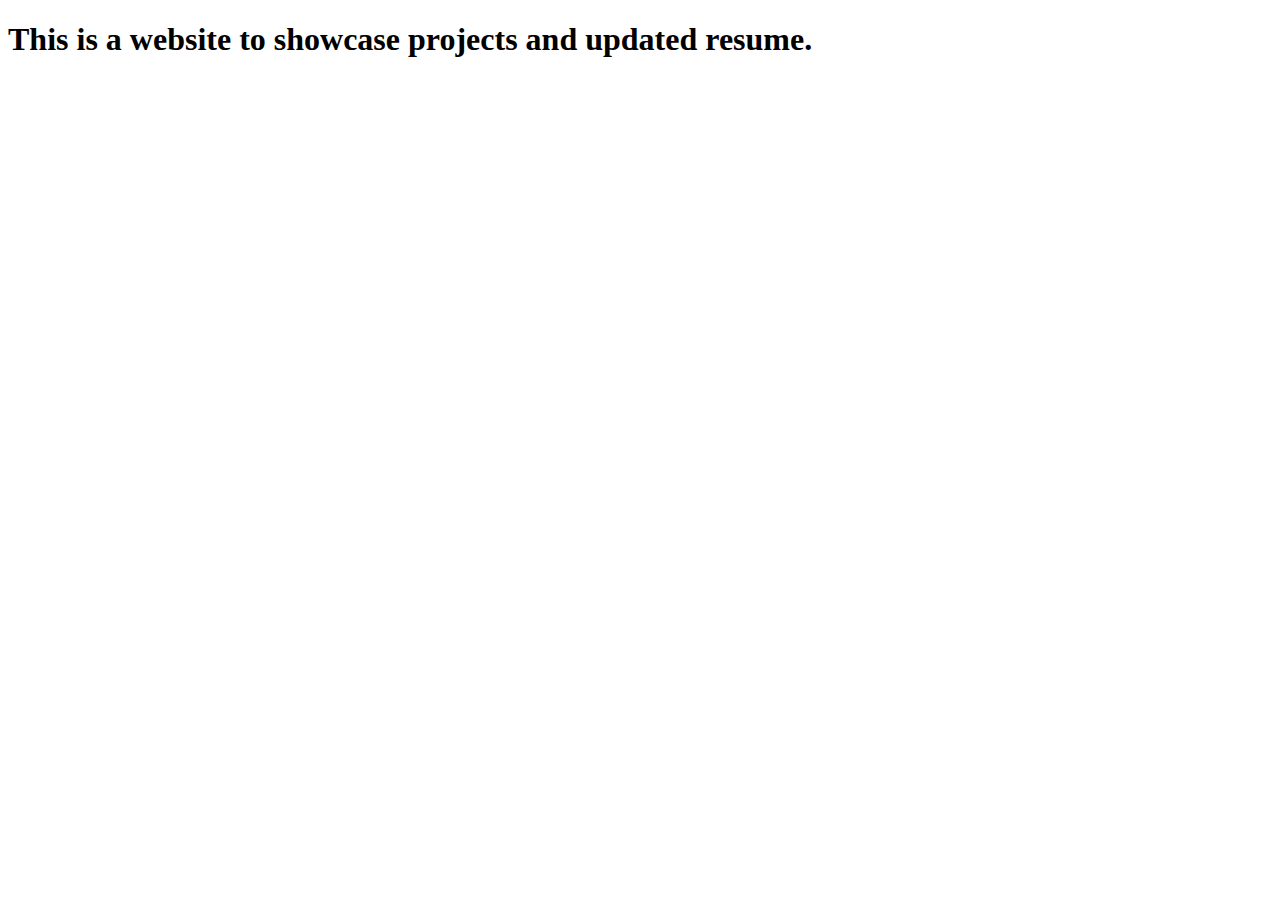
<file: index.html>
<!DOCTYPE html>
<html lang="en">
<head>
    <meta charset="UTF-8">
    <meta http-equiv="X-UA-Compatible" content="IE=edge">
    <meta name="viewport" content="width=device-width, initial-scale=1.0">
    <title>Brandon Cilli</title>
</head>
<body>
    <h1>This is a website to showcase projects and updated resume.</h1>
</body>
</html>
</file>
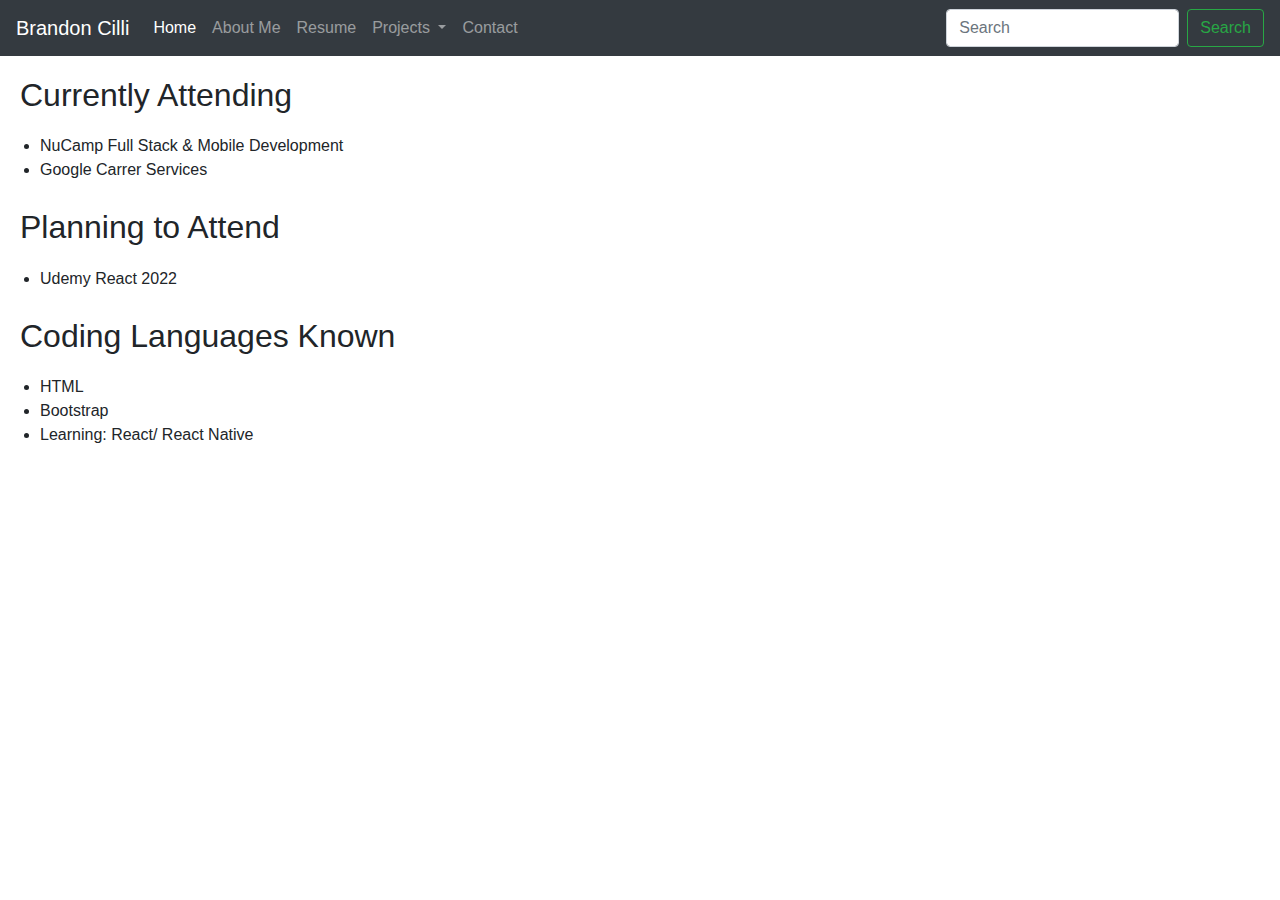
<file: about.html>
<!DOCTYPE html>
<html lang="en">
<head>
    <link rel="stylesheet" href="https://maxcdn.bootstrapcdn.com/bootstrap/4.0.0/css/bootstrap.min.css" integrity="sha384-Gn5384xqQ1aoWXA+058RXPxPg6fy4IWvTNh0E263XmFcJlSAwiGgFAW/dAiS6JXm" crossorigin="anonymous">
    <meta charset="UTF-8">
    <meta http-equiv="X-UA-Compatible" content="IE=edge">
    <meta name="viewport" content="width=device-width, initial-scale=1.0">
    <link rel="stylesheet" href="css/styles.css">
    <title>About Me</title>
</head>
<div>
  <nav class="navbar sticky-top navbar-expand-lg navbar-dark bg-dark">
    <a class="navbar-brand" href="index.html">Brandon Cilli</a>
    <button class="navbar-toggler" type="button" data-toggle="collapse" data-target="#navbarSupportedContent" aria-controls="navbarSupportedContent" aria-expanded="false" aria-label="Toggle navigation">
      <span class="navbar-toggler-icon"></span>
    </button>
  
    <div class="collapse navbar-collapse" id="navbarSupportedContent">
      <ul class="navbar-nav mr-auto">
        <li class="nav-item active">
          <a class="nav-link" href="index.html">Home</a>
        </li>
        <li class="nav-item">
            <a class="nav-link" href="#">About Me <span class="sr-only">(current)</span></a>
          </li>
        <li class="nav-item">
          <a class="nav-link" href="resume.html">Resume</a>
        </li>
        <li class="nav-item dropdown">
          <a class="nav-link dropdown-toggle" href="#" id="navbarDropdown" role="button" data-toggle="dropdown" aria-haspopup="true" aria-expanded="false">
            Projects
          </a>
          <div class="dropdown-menu" aria-labelledby="navbarDropdown">
            <a class="dropdown-item" href="#">Project1</a>
            <a class="dropdown-item" href="#">Project2</a>
            <div class="dropdown-divider"></div>
            <a class="dropdown-item" href="#">Collab1</a>
            <a class="dropdown-item" href="#">Collab2</a>
          </div>
        </li>
        <li class="nav-item">
          <a class="nav-link" href="contact.html">Contact</a>
        </li>
      </ul>
      <form class="form-inline my-2 my-lg-0">
        <input class="form-control mr-sm-2" type="search" placeholder="Search" aria-label="Search">
        <button class="btn btn-outline-success my-2 my-sm-0" type="submit">Search</button>
      </form>
    </div>
  </nav>
</div>
<body>
    <div>
    <h2>Currently Attending</h2>
    <ul>
        <li>NuCamp Full Stack & Mobile Development</li>
        <li>Google Carrer Services</li>
    </ul>
    </div>

    <div>
        <h2>Planning to Attend</h2>
        <ul>
        <li>Udemy React 2022 </li>
        </ul>
    </div>
    <div>
        <h2>Coding Languages Known</h2>
        <ul>
            <li>HTML</li>
            <li>Bootstrap</li>
            <li>Learning: React/ React Native</li>
        </ul>
    </div>
    

    <script src="https://code.jquery.com/jquery-3.2.1.slim.min.js" integrity="sha384-KJ3o2DKtIkvYIK3UENzmM7KCkRr/rE9/Qpg6aAZGJwFDMVNA/GpGFF93hXpG5KkN" crossorigin="anonymous"></script>
    <script src="https://cdnjs.cloudflare.com/ajax/libs/popper.js/1.12.9/umd/popper.min.js" integrity="sha384-ApNbgh9B+Y1QKtv3Rn7W3mgPxhU9K/ScQsAP7hUibX39j7fakFPskvXusvfa0b4Q" crossorigin="anonymous"></script>
    <script src="https://maxcdn.bootstrapcdn.com/bootstrap/4.0.0/js/bootstrap.min.js" integrity="sha384-JZR6Spejh4U02d8jOt6vLEHfe/JQGiRRSQQxSfFWpi1MquVdAyjUar5+76PVCmYl" crossorigin="anonymous"></script>
</body>
</html>
</file>
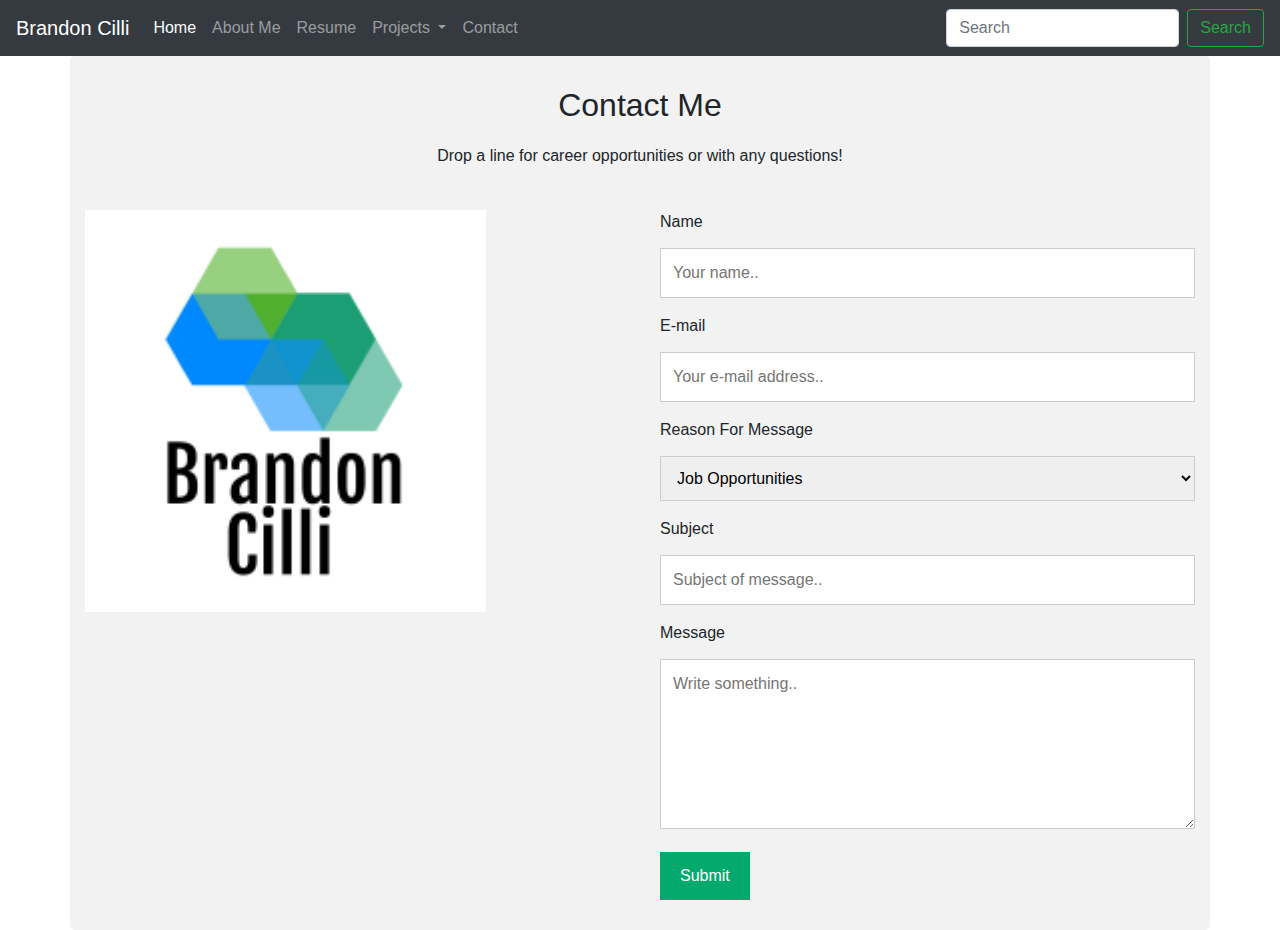
<file: contact.html>
<!DOCTYPE html>
<html lang="en">
<head>
    <link rel="stylesheet" href="https://maxcdn.bootstrapcdn.com/bootstrap/4.0.0/css/bootstrap.min.css" integrity="sha384-Gn5384xqQ1aoWXA+058RXPxPg6fy4IWvTNh0E263XmFcJlSAwiGgFAW/dAiS6JXm" crossorigin="anonymous">
    <meta charset="UTF-8">
    <meta http-equiv="X-UA-Compatible" content="IE=edge">
    <meta name="viewport" content="width=device-width, initial-scale=1.0">
    <link rel="stylesheet" href="css/styles.css">
    <title>Contact Me</title>
</head>
<div>
  <nav class="navbar sticky-top navbar-expand-lg navbar-dark bg-dark">
    <a class="navbar-brand" href="index.html">Brandon Cilli</a>
    <button class="navbar-toggler" type="button" data-toggle="collapse" data-target="#navbarSupportedContent" aria-controls="navbarSupportedContent" aria-expanded="false" aria-label="Toggle navigation">
      <span class="navbar-toggler-icon"></span>
    </button>
  
    <div class="collapse navbar-collapse" id="navbarSupportedContent">
      <ul class="navbar-nav mr-auto">
        <li class="nav-item active">
          <a class="nav-link" href="index.html">Home </a>
        </li>
        <li class="nav-item">
            <a class="nav-link" href="about.html">About Me</a>
          </li>
        <li class="nav-item">
          <a class="nav-link" href="resume.html">Resume</a>
        </li>
        <li class="nav-item dropdown">
          <a class="nav-link dropdown-toggle" href="#" id="navbarDropdown" role="button" data-toggle="dropdown" aria-haspopup="true" aria-expanded="false">
            Projects
          </a>
          <div class="dropdown-menu" aria-labelledby="navbarDropdown">
            <a class="dropdown-item" href="#">Project1</a>
            <a class="dropdown-item" href="#">Project2</a>
            <div class="dropdown-divider"></div>
            <a class="dropdown-item" href="#">Collab1</a>
            <a class="dropdown-item" href="#">Collab2</a>
          </div>
        </li>
        <li class="nav-item">
          <a class="nav-link" href="#">Contact</a>
        </li>
      </ul>
      <form class="form-inline my-2 my-lg-0">
        <input class="form-control mr-sm-2" type="search" placeholder="Search" aria-label="Search">
        <button class="btn btn-outline-success my-2 my-sm-0" type="submit">Search</button>
      </form>
    </div>
  </nav>
</div>
<body>
    <div class="container">
        <div style="text-align:center">
          <h2>Contact Me</h2>
          <p>Drop a line for career opportunities or with any questions!</p>
        </div>
        <div class="row">
          <div class="column">
            <img src="/files/logo.png" style="width:75%">
          </div>
          <div class="column">
            <form action="/action_page.php">
              <label for="fname">Name</label>
              <input type="text" id="fname" name="firstname" placeholder="Your name..">
              <label for="lname">E-mail</label>
              <input type="text" id="lname" name="lastname" placeholder="Your e-mail address..">
              <label for="country">Reason For Message</label>
              <select id="country" name="country">
                <option value="australia">Job Opportunities</option>
                <option value="canada">Questions</option>
                <option value="usa">General Inquiry</option>
              </select>
              <label for="subject">Subject</label>
              <input type="text" id="reason" name="subject" placeholder="Subject of message..">
              <label for="message">Message</label>
              <textarea id="subject" name="subject" placeholder="Write something.." style="height:170px"></textarea>
              <input type="submit" value="Submit">
            </form>
          </div>
        </div>
      </div>
    <script src="https://code.jquery.com/jquery-3.2.1.slim.min.js" integrity="sha384-KJ3o2DKtIkvYIK3UENzmM7KCkRr/rE9/Qpg6aAZGJwFDMVNA/GpGFF93hXpG5KkN" crossorigin="anonymous"></script>
    <script src="https://cdnjs.cloudflare.com/ajax/libs/popper.js/1.12.9/umd/popper.min.js" integrity="sha384-ApNbgh9B+Y1QKtv3Rn7W3mgPxhU9K/ScQsAP7hUibX39j7fakFPskvXusvfa0b4Q" crossorigin="anonymous"></script>
    <script src="https://maxcdn.bootstrapcdn.com/bootstrap/4.0.0/js/bootstrap.min.js" integrity="sha384-JZR6Spejh4U02d8jOt6vLEHfe/JQGiRRSQQxSfFWpi1MquVdAyjUar5+76PVCmYl" crossorigin="anonymous"></script>
</body>
</html>
</file>
<file: css/styles.css>
h2 {
    padding: 10px;
    margin: 10px;
}

.navbar-nav{
    -webkit-flex-direction: row;
    -ms-flex-direction: row;
    flex-direction: row;
}

* {
    box-sizing: border-box;
  }
  
  /* Style inputs */
  input[type=text], select, textarea {
    width: 100%;
    padding: 12px;
    border: 1px solid #ccc;
    margin-top: 6px;
    margin-bottom: 16px;
    resize: vertical;
  }
  
  input[type=submit] {
    background-color: #04AA6D;
    color: white;
    padding: 12px 20px;
    border: none;
    cursor: pointer;
  }
  
  input[type=submit]:hover {
    background-color: #45a049;
  }
  
  /* Style the container/contact section */
  .container {
    border-radius: 5px;
    background-color: #f2f2f2;
    padding: 10px;
  }
  
  /* Create two columns that float next to eachother */
  .column {
    float: left;
    width: 50%;
    margin-top: 6px;
    padding: 20px;
  }
  
  /* Clear floats after the columns */
  .row:after {
    content: "";
    display: table;
    clear: both;
  }
  
  /* Responsive layout - when the screen is less than 600px wide, make the two columns stack on top of each other instead of next to each other */
  @media screen and (max-width: 600px) {
    .column, input[type=submit] {
      width: 100%;
      margin-top: 0;
    }
  }
</file>
